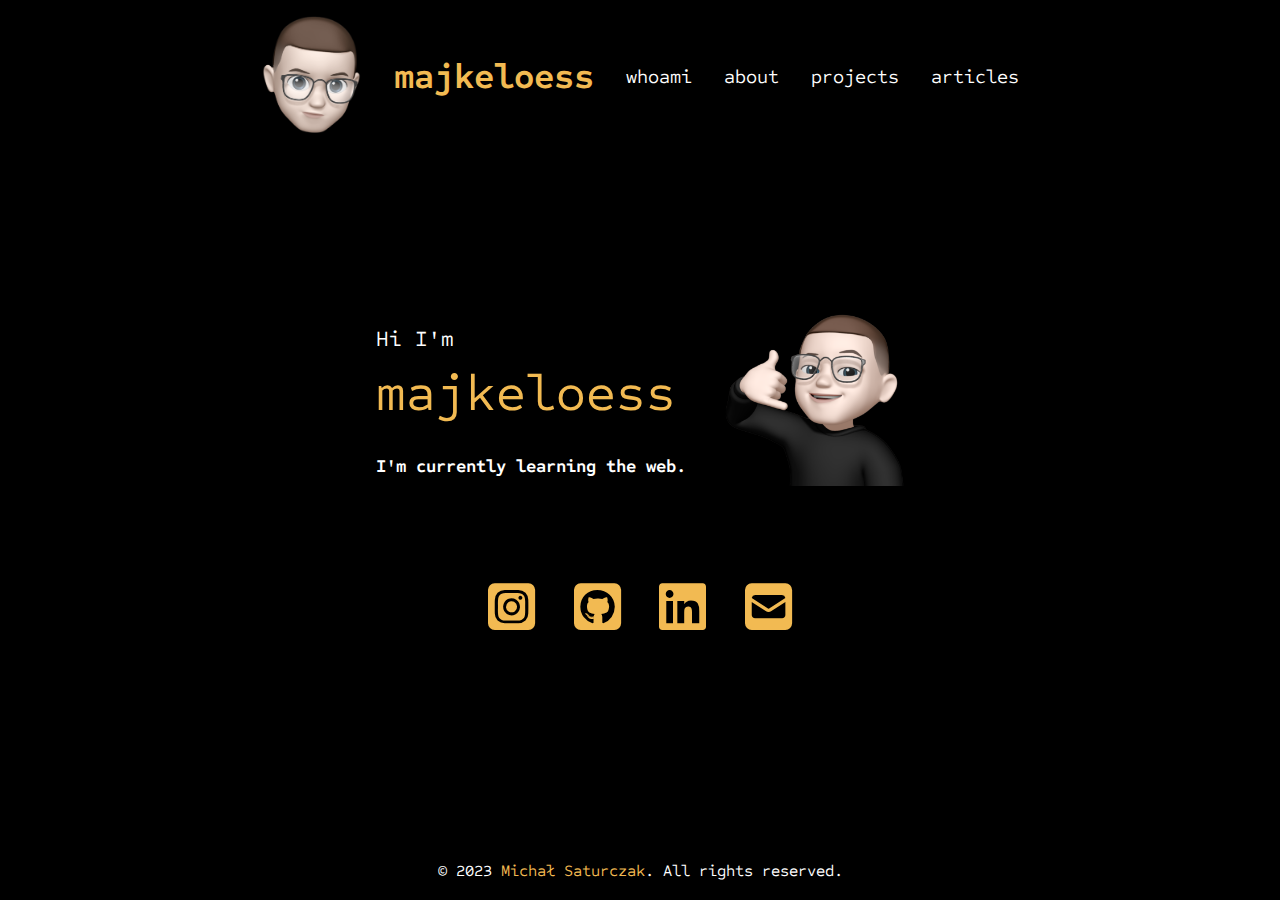
<file: index.html>
<!DOCTYPE html>
<html lang="en">

<head>
      <meta charset="UTF-8">
      <meta name="viewport" content="width=device-width, initial-scale=1.0">
      <meta name="description" content="Michał 'majkeloess' Saturczak page">
      <meta name="google-site-verification" content="RX0w2xWw9QG6UZHlBPaGeil19UFSFvXeK2PNpX9t83A" />
      <meta name="viewport" content="width=device-width, initial-scale=1.0">
      <meta name="robots" content="index, follow">
      <title>majkeloess</title>
      <link rel="icon" type="image/x-icon" href="./images/main_icon.png">
      <link rel="shortcut icon" type="image/x-icon" href="./images/main_icon.png">
      <link rel="stylesheet" href="https://cdnjs.cloudflare.com/ajax/libs/font-awesome/6.4.2/css/all.min.css">
      <link rel="preconnect" href="https://fonts.googleapis.com">
      <link rel="preconnect" href="https://fonts.gstatic.com" crossorigin>
      <link href="https://fonts.googleapis.com/css2?family=Sometype+Mono:ital,wght@0,400;0,500;0,600;0,700;1,400;1,500;1,600;1,700&display=swap"
            rel="stylesheet">
      <link rel="stylesheet" href="./styles/index.css">
</head>

<body>
      <nav class="nav-bar">
            <ul>
                  <li><a href="index.html"><img class="nav-img" src="./images/main_icon.png" alt=""></a></img></li>
                  <li>
                        <h1>
                              <a href="index.html">majkeloess</a>
                        </h1>
                  </li>
                  <li><a class="media-honey" href="./whoami.html">whoami</a></li>
                  <li><a href="./about.html">about</a></li>
                  <li><a href="./projects.html">projects</a></li>
                  <li><a href="./articles.html">articles</a></li>

            </ul>
      </nav>

      <div class="center-container">

            <div class="intros">

                  <section class="intro">
                        <p class="name">Hi I'm
                              <span>majkeloess</span>
                        </p>
                        <h2 class="name-h2">I'm currently learning the web.
                        </h2>
                  </section>
                  <div class="media-text ">
                        <p class="honey">majkeloess</p>
                  </div>
                  <img id="myImage" src="./images/img-main1.png" alt="Pierwsze zdjęcie" onclick="changeImage()">
                  <!-- <img class="img-main animation" src="./images/img-main1.png" alt="">
                        <img class="img-swap animation" src="./images/img-swap1.png" alt=""> -->
            </div>
            <section class="media-links">
                  <ul class="media">
                        <li>
                              <a href="https://www.instagram.com/majkeloess/" target="_blank"> <i
                                          class="fa-brands fa-square-instagram fa-xl" aria-hidden="true"></i><span
                                          class="sr-only">Instagram</span></a>
                        </li>
                        <li>
                              <a href="https://github.com/majkeloess" target="_blank"><i
                                          class="fa-brands fa-square-github fa-xl" aria-hidden="true"></i><span
                                          class="sr-only">Github</span></a>
                        </li>
                        <li>
                              <a href="https://www.linkedin.com/" target="_blank">
                                    <i class="fab fa-linkedin fa-xl" aria-hidden="true"></i><span
                                          class="sr-only">LinkedIn</span></a>
                        </li>
                        <li>
                              <a href="mailto:msaturczakk@gmail.com">
                                    <i class="fa-solid fa-square-envelope fa-xl" aria-hidden="true"></i>
                                    <span class="sr-only">Email</span>
                              </a>
                        </li>
                  </ul>

            </section>
      </div>
      <footer>
            <p><small>&copy; 2023 <span class="honey">Michał Saturczak</span>. All rights reserved.</small></p>
      </footer>
      <script src="./scripts/imgTransition.js"></script>
</body>

</html>
</file>
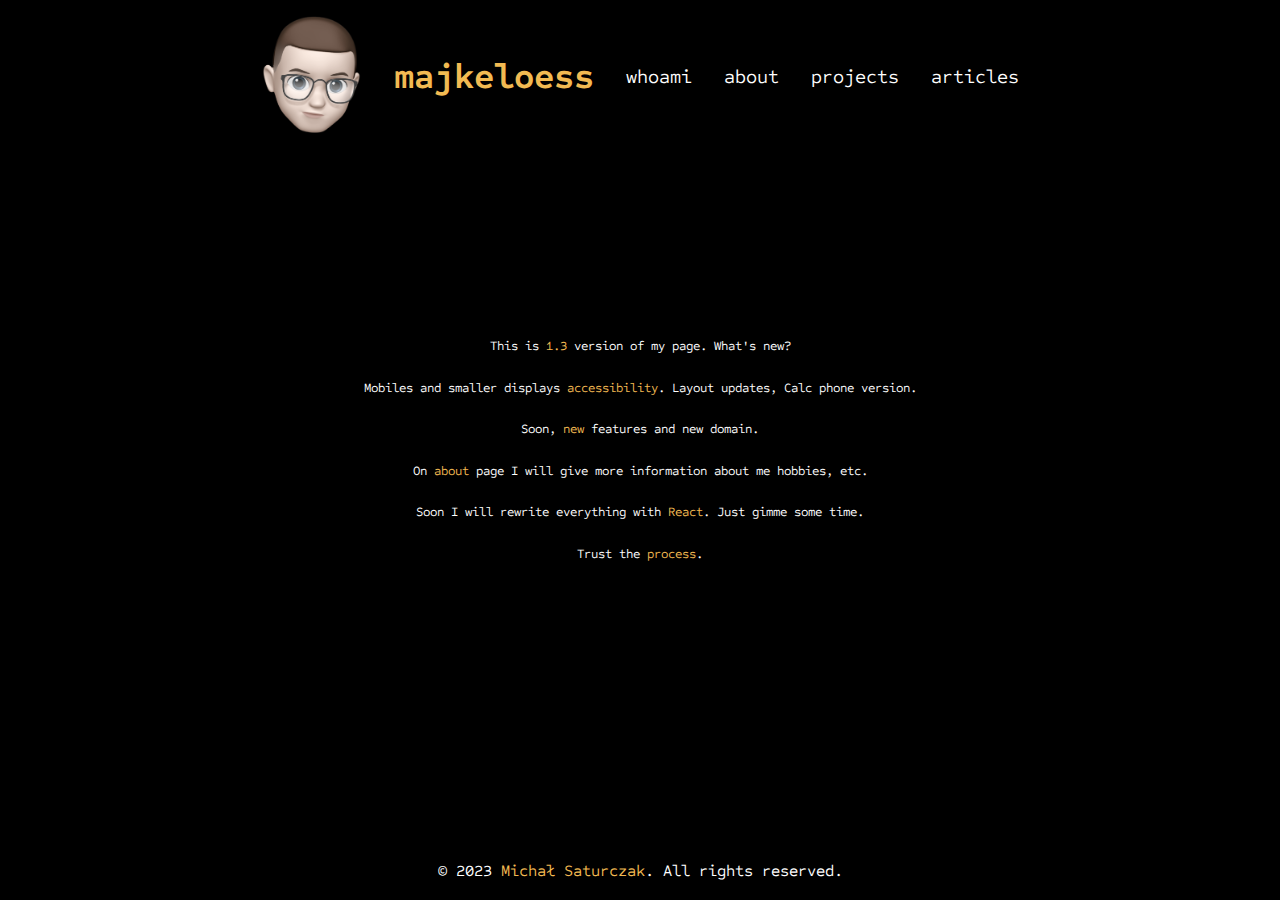
<file: about.html>
<!DOCTYPE html>
<html lang="en">

<head>
      <meta charset="UTF-8">
      <meta name="viewport" content="width=device-width, initial-scale=1.0">
      <link rel="icon" type="image/x-icon" href="./images/main_icon.png">
      <title>about</title>
      <link rel="stylesheet" href="https://cdnjs.cloudflare.com/ajax/libs/font-awesome/6.4.2/css/all.min.css">
      <link rel="preconnect" href="https://fonts.googleapis.com">
      <link rel="preconnect" href="https://fonts.gstatic.com" crossorigin>
      <link href="https://fonts.googleapis.com/css2?family=Sometype+Mono:ital,wght@0,400;0,500;0,600;0,700;1,400;1,500;1,600;1,700&display=swap"
            rel="stylesheet">
      <link rel="stylesheet" href="./styles/about.css">
</head>

<body>
      <nav class="nav-bar">
            <ul>
                  <li><a href="index.html"><img class="nav-img" src="./images/main_icon.png" alt=""></a></img></li>
                  <li>
                        <h1>
                              <a href="index.html">majkeloess</a>
                        </h1>
                  </li>
                  <li><a class="media-honey" href="./whoami.html">whoami</a></li>
                  <li><a href="./about.html">about</a></li>
                  <li><a href="./projects.html">projects</a></li>
                  <li><a href="./articles.html">articles</a></li>

            </ul>
      </nav>
      <div class="center-container">
            <p>
                  This is <span class="honey">1.3</span> version of my page. What's new?
            </p>
            <p>
                  Mobiles and smaller displays <span class="honey">accessibility</span>. Layout updates, Calc phone
                  version.
            </p>
            <p>
                  Soon, <span class="honey">new</span> features and new domain.
            </p>
            <p>
                  On <span class="honey">about</span> page I will give more information about me hobbies, etc.
            </p>
            <p>
                  Soon I will rewrite everything with <span class="honey">React</span>. Just gimme some time.
            </p>
            <p>
                  Trust the <span class="honey">process</span>.
            </p>
      </div>
      <footer>
            <p><small>&copy; 2023 <span class="honey">Michał Saturczak</span>. All rights reserved.</small></p>
      </footer>
</body>

</html>
</file>
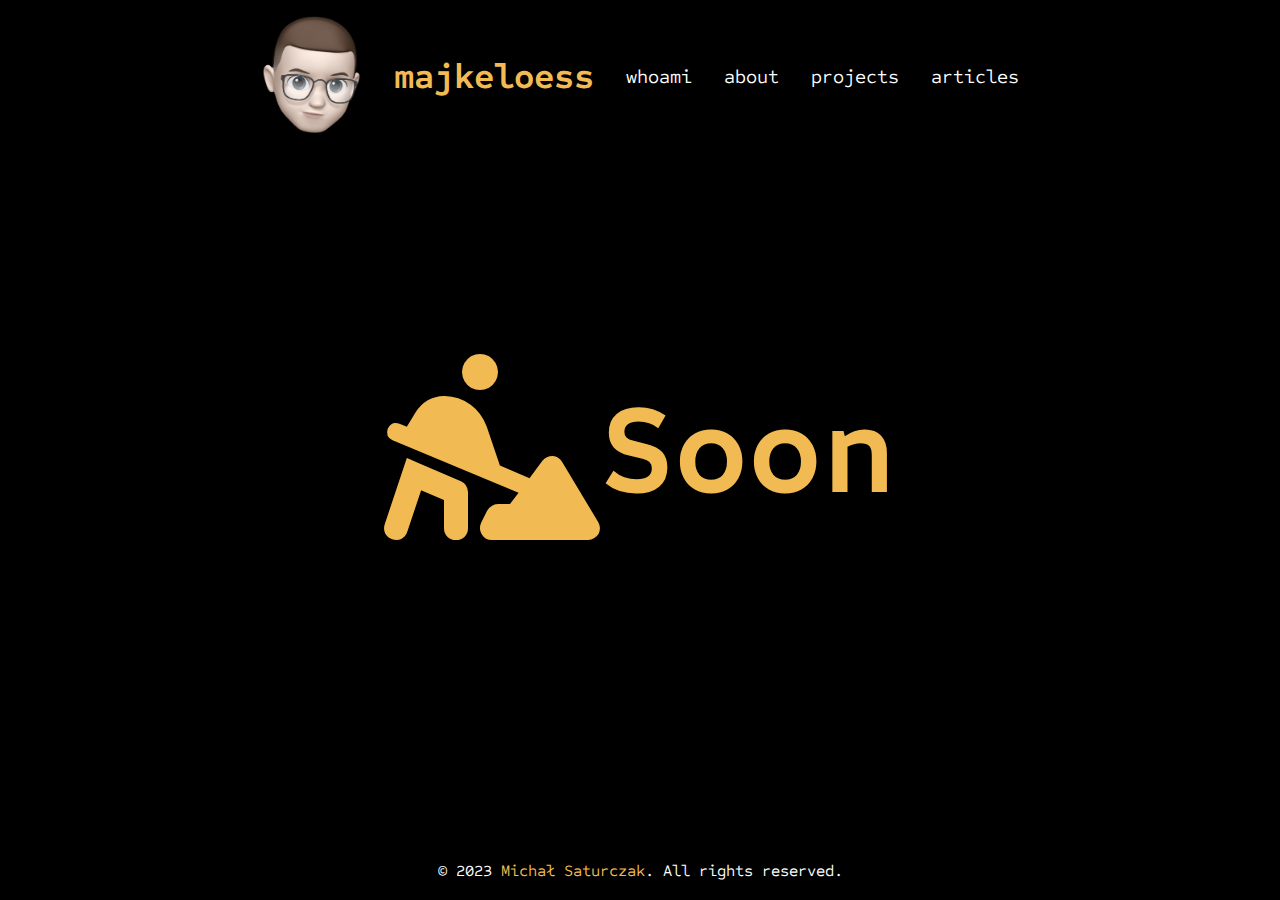
<file: articles.html>
<!DOCTYPE html>
<html lang="en">

<head>
      <meta charset="UTF-8">
      <meta name="viewport" content="width=device-width, initial-scale=1.0">
      <link rel="icon" type="image/x-icon" href="./images/main_icon.png">
      <title>articles
      </title>
      <link rel="stylesheet" href="https://cdnjs.cloudflare.com/ajax/libs/font-awesome/6.4.2/css/all.min.css">
      <link rel="preconnect" href="https://fonts.googleapis.com">
      <link rel="preconnect" href="https://fonts.gstatic.com" crossorigin>
      <link href="https://fonts.googleapis.com/css2?family=Sometype+Mono:ital,wght@0,400;0,500;0,600;0,700;1,400;1,500;1,600;1,700&display=swap"
            rel="stylesheet">
      <link rel="stylesheet" href="./styles/articles.css">
</head>

<body>
      <nav class="nav-bar">
            <ul>
                  <li><a href="index.html"><img class="nav-img" src="./images/main_icon.png" alt=""></a></img></li>
                  <li>
                        <h1>
                              <a href="index.html">majkeloess</a>
                        </h1>
                  </li>
                  <li><a class="media-honey" href="./whoami.html">whoami</a></li>
                  <li><a href="./about.html">about</a></li>
                  <li><a href="./projects.html">projects</a></li>
                  <li><a href="./articles.html">articles</a></li>

            </ul>
      </nav>
      <div class="soon">
            <h1>
                  <i class="fa-solid fa-person-digging fa-xl"></i>Soon
            </h1>
      </div>

      <footer>
            <p><small>&copy; 2023 <span class="honey">Michał Saturczak</span>. All rights reserved.</small></p>
      </footer>
</body>

</html>
</file>
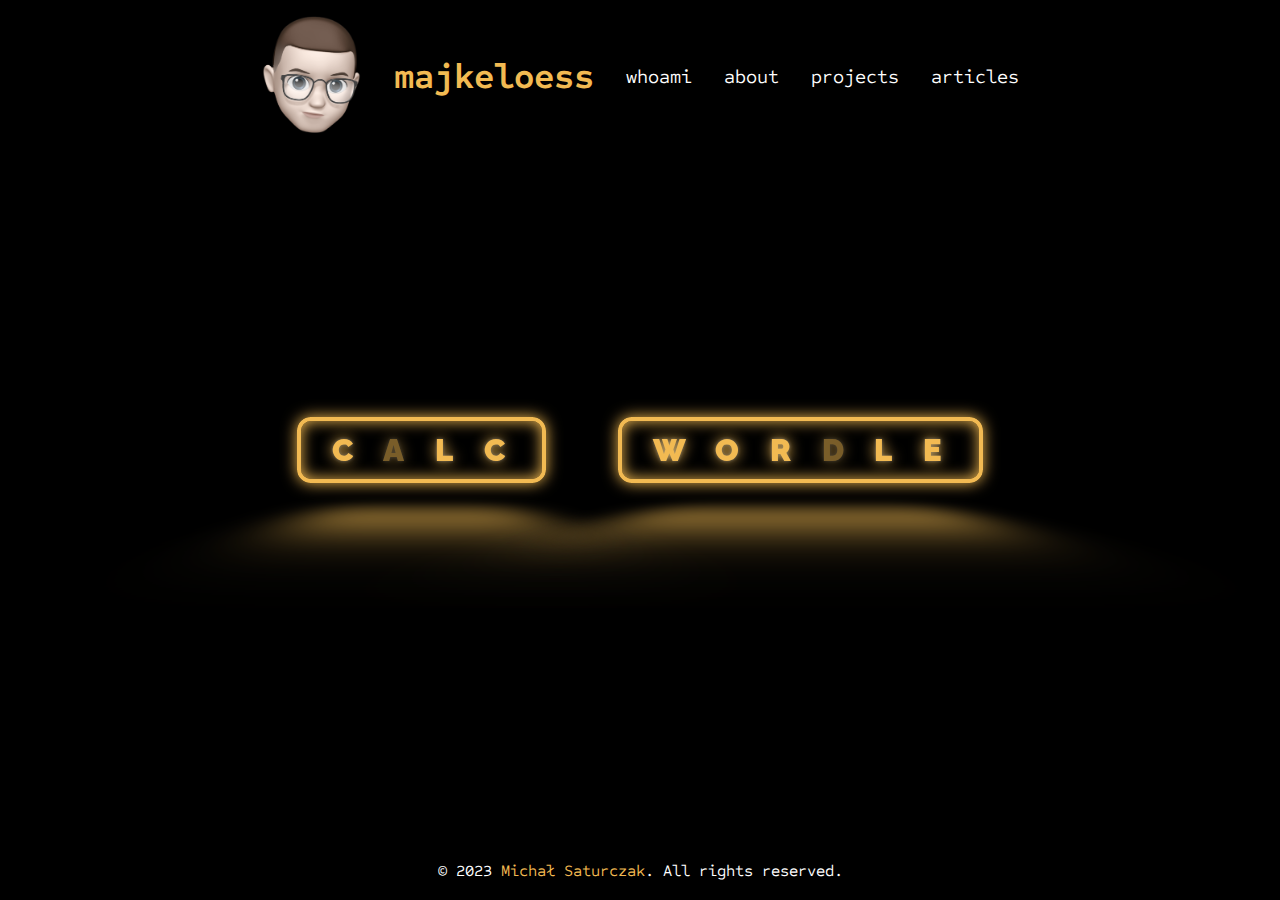
<file: projects.html>
<!DOCTYPE html>
<html lang="en">

<head>
      <meta charset="UTF-8">
      <meta name="viewport" content="width=device-width, initial-scale=1.0">
      <link rel="icon" type="image/x-icon" href="./images/main_icon.png">
      <title>projects</title>
      <link rel="stylesheet" href="https://cdnjs.cloudflare.com/ajax/libs/font-awesome/6.4.2/css/all.min.css">
      <link rel="preconnect" href="https://fonts.googleapis.com">
      <link rel="preconnect" href="https://fonts.gstatic.com" crossorigin>
      <link href="https://fonts.googleapis.com/css2?family=Sometype+Mono:ital,wght@0,400;0,500;0,600;0,700;1,400;1,500;1,600;1,700&display=swap"
            rel="stylesheet">
      <link rel="stylesheet" href="./styles/projects.css">
</head>

<body>
      <nav class="nav-bar">
            <ul>
                  <li><a href="index.html"><img class="nav-img" src="./images/main_icon.png" alt=""></a></img></li>
                  <li>
                        <h1>
                              <a href="index.html">majkeloess</a>
                        </h1>
                  </li>
                  <li><a class="media-honey" href="./whoami.html">whoami</a></li>
                  <li><a href="./about.html">about</a></li>
                  <li><a href="./projects.html">projects</a></li>
                  <li><a href="./articles.html">articles</a></li>

            </ul>
      </nav>
      <section class="projects">
            <ul class="projects-list">
                  <li><button class='glowing-btn'><span class='glowing-txt'>C<span
                                          class='faulty-letter'>A</span>LC</span></button></li>
                  <li><button class='glowing-btn'><span class='glowing-txt'>WOR<span
                                          class='faulty-letter'>D</span>LE</span></button></li>
            </ul>
      </section>
      <footer>
            <p><small>&copy; 2023 <span class="honey">Michał Saturczak</span>. All rights reserved.</small></p>
      </footer>
      <script type="module" src="./scripts/buttons.js"></script>
</body>

</html>
</file>
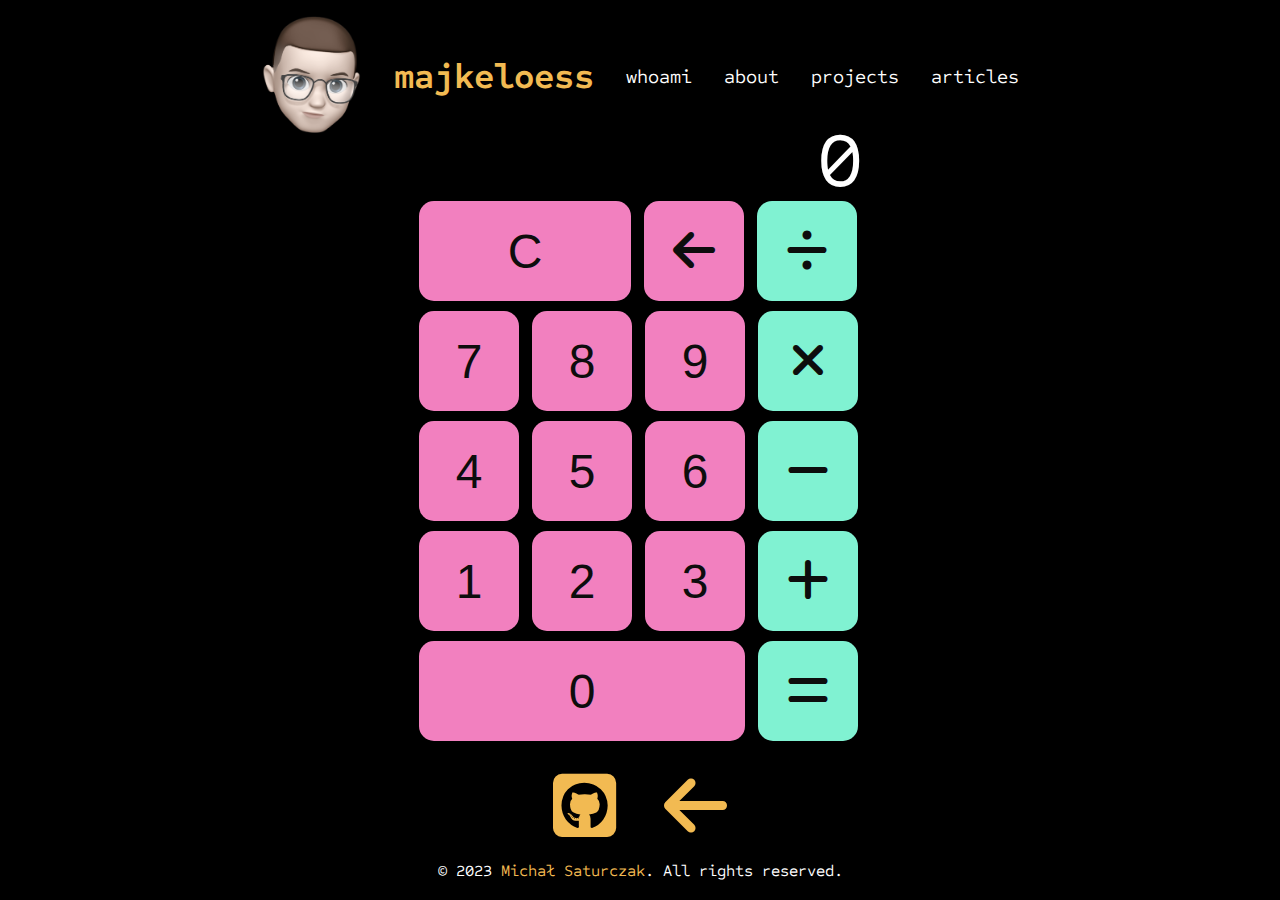
<file: projects0.html>
<!DOCTYPE html>
<html lang="en">

<head>
      <meta charset="UTF-8">
      <meta name="viewport" content="width=device-width, initial-scale=1.0">
      <link rel="icon" type="image/x-icon" href="./images/main_icon.png">
      <title>calculator </title>
      <link rel="stylesheet" href="https://cdnjs.cloudflare.com/ajax/libs/font-awesome/6.4.2/css/all.min.css">
      <link rel="preconnect" href="https://fonts.googleapis.com">
      <link rel="preconnect" href="https://fonts.gstatic.com" crossorigin>
      <link href="https://fonts.googleapis.com/css2?family=Sometype+Mono:ital,wght@0,400;0,500;0,600;0,700;1,400;1,500;1,600;1,700&display=swap"
            rel="stylesheet">
      <link rel="stylesheet" href="./styles/projects-calc.css">
</head>

<body>
      <nav class="nav-bar">
            <ul>
                  <li><a href="index.html"><img class="nav-img" src="./images/main_icon.png" alt=""></a></img></li>
                  <li>
                        <h1>
                              <a href="index.html">majkeloess</a>
                        </h1>
                  </li>
                  <li><a class="media-honey" href="./whoami.html">whoami</a></li>
                  <li><a href="./about.html">about</a></li>
                  <li><a href="./projects.html">projects</a></li>
                  <li><a href="./articles.html">articles</a></li>

            </ul>
      </nav>

      <div class="calculator">
            <div class="display-area">
                  <p class="output"></p>
            </div>
            <div class="calculator-area">
                  <div class="button-area">
                        <button class="c">C</button>
                        <button class="arrow"><span class="fa-solid fa-arrow-left"></span></button>
                        <button class="divide"><span class="fa-solid fa-divide"></span></button>
                        <!-- line -->
                        <button class="seven">7</button>
                        <button class="eight">8</button>
                        <button class="nine">9</button>
                        <button class="multiply"><span class="fa-solid fa-xmark"></span></button>
                        <!-- line -->
                        <button class="four">4</button>
                        <button class="five">5</button>
                        <button class="six">6</button>
                        <button class="substract"><span class="fa-solid fa-minus"></span></button>
                        <!-- line -->
                        <button class="one">1</button>
                        <button class="two">2</button>
                        <button class="three">3</button>
                        <button class="add">
                              <spi class="fa-solid fa-plus"></span>
                        </button>
                        <!-- line -->
                        <button class="zero">0</button>
                        <button class="equal"><span class="fa-solid fa-equals"></span></button>
                  </div>
            </div>
      </div>
      <section class="media-links">
            <ul class="media">

                  <li>
                        <a href="https://github.com/majkeloess/calculator" target="_blank"><i
                                    class="fa-brands fa-square-github fa-xl" aria-hidden="true"></i><span
                                    class="sr-only">Github</span></a>
                  </li>
                  <li>
                        <a href="./projects.html"> <i class="fa-solid fa-arrow-left fa-xl" aria-hidden="true"></i><span
                                    class="sr-only">Go back</span></a>
                  </li>
            </ul>
      </section>

      <footer>
            <p><small>&copy; 2023 <span class="honey">Michał Saturczak</span>. All rights reserved.</small></p>
      </footer>
      <script type="module" src="./scripts/calculatorEngine.js"></script>
</body>

</html>
</file>
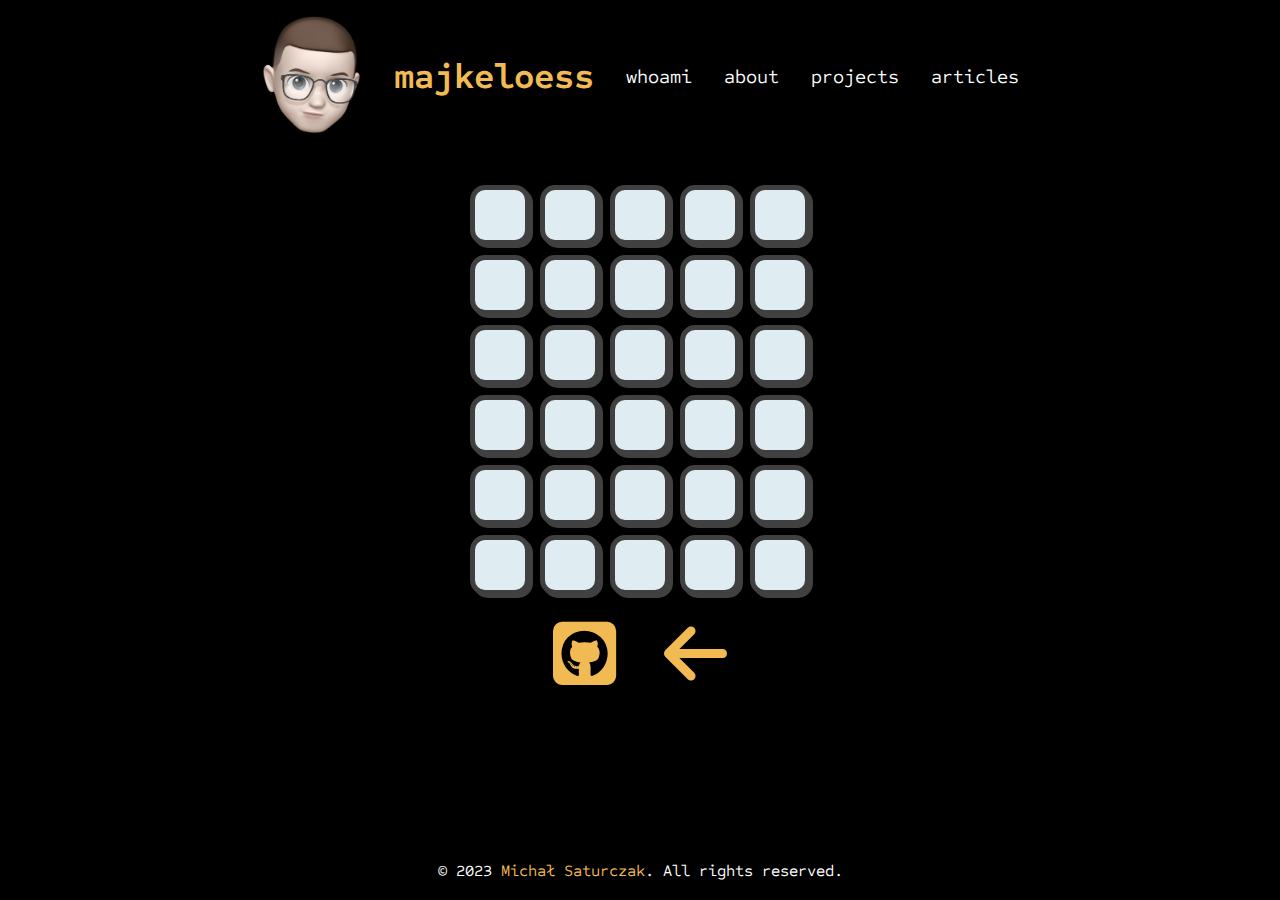
<file: projects1.html>
<!DOCTYPE html>
<html lang="en">

<head>
      <meta charset="UTF-8">
      <meta name="viewport" content="width=device-width, initial-scale=1.0">
      <link rel="icon" type="image/x-icon" href="./images/main_icon.png">
      <title>wordle</title>
      <link rel="stylesheet" href="https://cdnjs.cloudflare.com/ajax/libs/font-awesome/6.4.2/css/all.min.css">
      <link rel="preconnect" href="https://fonts.googleapis.com">
      <link rel="preconnect" href="https://fonts.gstatic.com" crossorigin>
      <link href="https://fonts.googleapis.com/css2?family=Sometype+Mono:ital,wght@0,400;0,500;0,600;0,700;1,400;1,500;1,600;1,700&display=swap"
            rel="stylesheet">
      <link rel="stylesheet" href="./styles/projects-wordle.css">
</head>

<body>
      <nav class="nav-bar">
            <ul>
                  <li><a href="index.html"><img class="nav-img" src="./images/main_icon.png" alt=""></a></img></li>
                  <li>
                        <h1>
                              <a href="index.html">majkeloess</a>
                        </h1>
                  </li>
                  <li><a class="media-honey" href="./whoami.html">whoami</a></li>
                  <li><a href="./about.html">about</a></li>
                  <li><a href="./projects.html">projects</a></li>
                  <li><a href="./articles.html">articles</a></li>

            </ul>
      </nav>
      <div class="center-container">
            <div class="media-warn">
                  <p>
                        Game don't <span class="honey">work</span> on phones.
                  </p>
                  <p>
                        Comeback on computer or check my <span class="honey">Github</span> repo.
                  </p>
            </div>
            <div class="wordle">
                  <section class="play-area">
                        <div class="letter"></div>
                        <div class="letter"></div>
                        <div class="letter"></div>
                        <div class="letter"></div>
                        <div class="letter"></div>
                        <div class="letter"></div>
                        <div class="letter"></div>
                        <div class="letter"></div>
                        <div class="letter"></div>
                        <div class="letter"></div>
                        <div class="letter"></div>
                        <div class="letter"></div>
                        <div class="letter"></div>
                        <div class="letter"></div>
                        <div class="letter"></div>
                        <div class="letter"></div>
                        <div class="letter"></div>
                        <div class="letter"></div>
                        <div class="letter"></div>
                        <div class="letter"></div>
                        <div class="letter"></div>
                        <div class="letter"></div>
                        <div class="letter"></div>
                        <div class="letter"></div>
                        <div class="letter"></div>
                        <div class="letter"></div>
                        <div class="letter"></div>
                        <div class="letter"></div>
                        <div class="letter"></div>
                        <div class="letter"></div>
                  </section>
            </div>
            <section class="media-links">
                  <ul class="media">

                        <li>
                              <a href="https://github.com/majkeloess/wordleGame" target="_blank"><i
                                          class="fa-brands fa-square-github fa-xl" aria-hidden="true"></i><span
                                          class="sr-only">Github</span></a>
                        </li>
                        <li>
                              <a href="./projects.html"> <i class="fa-solid fa-arrow-left fa-xl"
                                          aria-hidden="true"></i><span class="sr-only">Go back</span></a>
                        </li>
                  </ul>
            </section>
      </div>
      <footer>
            <p><small>&copy; 2023 <span class="honey">Michał Saturczak</span>. All rights reserved.</small></p>
      </footer>
      <script type="module" src="./scripts/wordleEngine.js"></script>
</body>

</html>
</file>
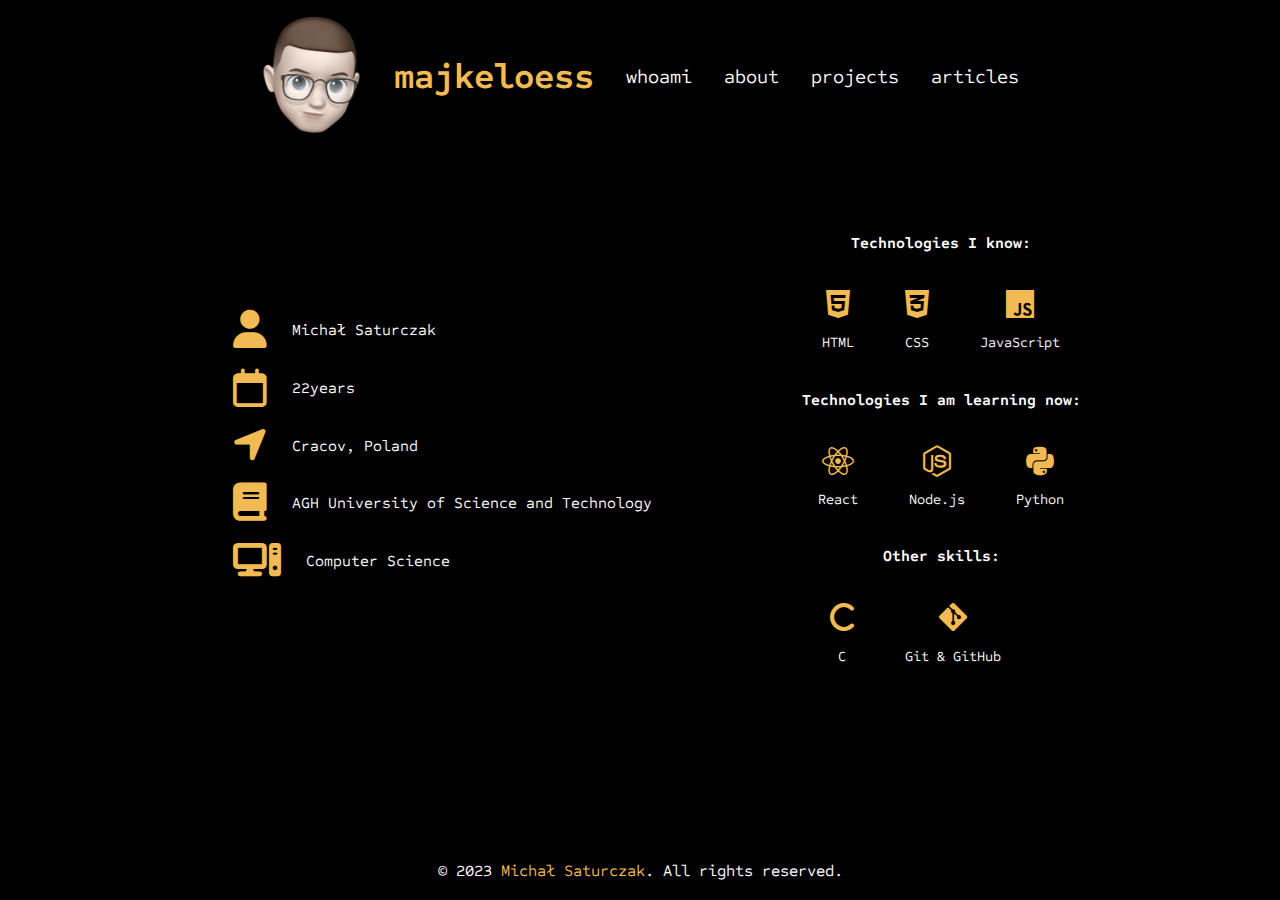
<file: whoami.html>
<!DOCTYPE html>
<html lang="en">

<head>
      <meta charset="UTF-8">
      <meta name="viewport" content="width=device-width, initial-scale=1.0">
      <link rel="icon" type="image/x-icon" href="./images/main_icon.png">
      <title>whoami</title>
      <link rel="stylesheet" href="https://cdnjs.cloudflare.com/ajax/libs/font-awesome/6.4.2/css/all.min.css">
      <link rel="preconnect" href="https://fonts.googleapis.com">
      <link rel="preconnect" href="https://fonts.gstatic.com" crossorigin>
      <link href="https://fonts.googleapis.com/css2?family=Sometype+Mono:ital,wght@0,400;0,500;0,600;0,700;1,400;1,500;1,600;1,700&display=swap"
            rel="stylesheet">
      <link rel="stylesheet" href="./styles/whoami.css">
</head>

<body>
      <nav class="nav-bar">
            <ul>
                  <li><a href="index.html"><img class="nav-img" src="./images/main_icon.png" alt=""></a></img></li>
                  <li>
                        <h1>
                              <a href="index.html">majkeloess</a>
                        </h1>
                  </li>
                  <li><a class="media-honey" href="./whoami.html">whoami</a></li>
                  <li><a href="./about.html">about</a></li>
                  <li><a href="./projects.html">projects</a></li>
                  <li><a href="./articles.html">articles</a></li>

            </ul>
      </nav>
      <div class="center-other">

            <section class="general-info">
                  <ul>
                        <li class="info-item">
                              <i class="fa-solid fa-user fa-xl"></i>
                              <p>Michał Saturczak</p>
                        </li>
                        <li class="info-item">
                              <i class="fa-regular fa-calendar fa-xl"></i>
                              <p>22years</p>
                        </li>
                        <li class="info-item">
                              <i class="fa-solid fa-location-arrow fa-xl"></i>
                              <p>Cracov, Poland</p>
                        </li>
                        <li class="info-item">
                              <i class="fa-solid fa-book fa-xl"></i>
                              <p>AGH University of Science and Technology</p>
                        </li>
                        <li class="info-item">
                              <i class="fa-solid fa-computer fa-xl"></i>
                              <p>Computer Science</p>
                        </li>
                  </ul>
            </section>
            <div class="tech">
                  <section class="technologies">
                        <h2>Technologies I know:</h2>
                        <ul class="technologies-list">
                              <li class="technologies-list-item"><i class="fa-brands fa-html5"></i>
                                    <p>HTML</p>
                              </li>
                              <li class="technologies-list-item"><i class="fa-brands fa-css3-alt"></i>
                                    <p>CSS</p>
                              </li>
                              <li class="technologies-list-item"><i class="fa-brands fa-js"></i>
                                    <p>JavaScript</p>
                              </li>
                              <!-- <li class="technologies-list-item">
                                    <i class="fa-solid fa-c"></i>
                                    <p>C</p>
                              </li> -->
                        </ul>
                  </section>
                  <section class="technologies-learning">
                        <h2>Technologies I am learning now:</h2>
                        <ul class="technologies-learning-list">
                              <li class="technologies-learning-list-item">
                                    <i class="fa-brands fa-react"></i>
                                    <p>React</p>
                              </li>
                              <li class="technologies-learning-list-item">
                                    <i class="fa-brands fa-node-js"></i>
                                    <p>Node.js</p>
                              </li>
                              <li class="technologies-learning-list-item">
                                    <i class="fa-brands fa-python"></i>
                                    <p>Python</p>
                              </li>
                              <!-- <li class="technologies-learning-list-item">
                                          <p>C++</p>
                                    </li> -->
                        </ul>
                  </section>
                  <section class="other">
                        <h2>Other skills:</h2>
                        <ul class="other-list">
                              <li class="other-list-item">
                                    <i class="fa-solid fa-c"></i>
                                    <p>C</p>
                              </li>
                              <li class="other-list-item">
                                    <i class="fa-brands fa-git-alt"></i>
                                    <p>Git & GitHub</p>
                              </li>
                              <li class="other-list-item"></li>
                        </ul>
                  </section>
            </div>
      </div>


      <footer>
            <p><small>&copy; 2023 <span class="honey">Michał Saturczak</span>. All rights reserved.</small></p>
      </footer>
</body>

</html>
</file>
<file: styles/index.css>
@import "./nRoot.css";

.intros{
      display: flex;
      align-items: center;
      justify-content: center;
      gap: 3vw;
      padding: 5vw;
}

.intros img{
      max-width: 14vw;      
}

.intro{
      max-width: 40vw;
      text-align: left;
}
.name-h2{
      font-size: 1.4vw;
}

.intro p {
      font-size: 1vw;
      line-height: 1.5;
}

.media-text{
      display: none;
}

.intro .name {
      font-size: 1.7vw;
}

.name span {
      font-size: 4vw;
      color: var(--honey);
      display: block;
      font-weight: 300;
}
.media{
      list-style-type: none;
      padding: 0;
      margin: 2rem 0;
      display: flex;
      flex-flow: row wrap;
      justify-content: center;
      gap: 3vw;
      font-size: 2.8vw;
}

.media-links .media li a i{
      color: var(--honey);
}

.media-links .media li a i:hover{
      color: white;
}

@media (max-width: 700px){
      .center-container{
            margin: 0;
            padding: 0;
      }
      .intro .name span{
            font-size: 8.5vw;
            display: none;
      }
      .name {
            font-size: 20vw;
            display: none;
      }
      .honey{
            margin: 0;
      }
      .media-text{
            display: flex;
            font-size: 12vw;
            margin-bottom: 2vh;
      }
      
      .name-h2{
            font-size: 2.2vw;
            display: none;
      }

      .intros{
            flex-direction: column;
            padding: 0;
      }
      .intros img{
            max-width: 60vw;
      }
      .media{
            font-size: 10vw;
      }
}
</file>
<file: styles/about.css>
@import "./nRoot.css";

.center-container{
      font-size: 1vw;
}

@media (max-width: 900px){
      .center-container{
            font-size: 3.5vw;
            text-align: center;
      }
}
</file>
<file: styles/articles.css>
@import './nRoot.css';

.soon {
      display: flex;
      align-items: center;
      justify-content: center;
      color: var(--honey);
      font-size: 5vw; 
      flex-grow: 1;
      max-width: 100%; 
      max-height: 100vh; 
}
    
@media (max-width: 900px){
      .soon{
            font-size: 8vw;
      }
}
</file>
<file: styles/projects.css>
@import "./nRoot.css";
@import "./projectsButtonStyling.css";

.projects{
      display: flex;
      justify-content: center;
      align-items: center;
}

.projects-list{
      display: flex;
      flex-direction: row;
      justify-content: space-around;
      max-width: 100%; 
      max-height: 100vh;
      margin: 0;
      padding: 0;
}
.projects-list li{
      list-style-type: none;
      font-size: 1.2vw;
      padding: 0px;
      margin: 4vh;
}

@media (max-width: 600px){
      .projects-list{
            flex-direction: column;
            justify-content: space-between;
            align-items: center;
      }

      .projects-list li{
            font-size: 7vw;
            margin: 3rem;
      }
      
}
</file>
<file: styles/projects-calc.css>
@import './nRoot.css';

:root {
      --dark-pink:#F280BF;
      --light-pink:#F1AEF2;
      --blue:#ACB7F2;
      --light-green:#99F2E9;
      --dark-green:#80F2D2;
      --font-r: 'Roboto Mono', monospace;
}
html {
      box-sizing: border-box;
}

body {
      margin: 0;
      padding: 0;
      background-color: black;
      display: flex;
      flex-direction: column;
      align-items: center;
      justify-content: center;
}

.calculator{
      margin-top: 80px;
}

.calculator-area {
      display: flex;
      flex-wrap: wrap;
      max-width: 446px;
      max-height: 600px;
}
.display-area{
      width: 446px;
      height: 85px;
      color: white;
      font-size: 300%;
      font-family: var(--font);
      text-align: end;
      /* margin: 10px 10px 10px 10px; */
}
.output{
      padding: 0;
      margin: 0;
      font-size: 5rem;
}

button {
      background-color: var(--dark-pink);
      /* Green */
      border: none;
      color: var(--black);
      text-align: center;
      text-decoration: none;
      display: inline-block;
      /* padding: 5px 5px 5px 5px; */
      margin: 4px 2px 6px 2px;
      font-size: 300%;
      width: 100px;
      height: 100px;
      border-radius: 15px;
      cursor: pointer;
      transition: background-color 0.5s ease;
}
button:hover{
      background-color: var(--light-pink);
}
.divide, .multiply, .substract, .add, .equal {
      background-color: var(--dark-green);
}
.divide:hover, .multiply:hover, .substract:hover, .add:hover, .equal:hover {
      background-color: var(--light-green);
}
/* BUTTON SIZING */
.c {
      width: 212px;
      height: 100px;
}
.zero {
      width: 326px;
      height: 100px;
}
*,
*::before,
*::after {
      box-sizing: inherit;
}

.media{
      list-style-type: none;
      padding: 0;
      margin: 2rem 0;
      display: flex;
      flex-flow: row wrap;
      justify-content: center;
      gap: 3rem;
      font-size: 3rem;
}

.media-links .media li a i{
      color: var(--honey);
}

.media-links .media li a i:hover{
      color: white;
}

@media (max-width: 900px){
      button{
            width: 50px;
            height: 50px;
            font-size: 170%;
            margin: 6px 1px 2px 1px;
            border-radius: 10px;
            padding: 0;
      }
      .calculator{
            margin-top: 0px;
      }
      .c {
            width: 110px;
            height: 50px;
      }
      .zero {
            width: 172px;
            height: 50px;
      }
      .button-area{
            width: 240px;
      }
      .calculator-area {
            display: block;
            width: 240px;
            height: 290px;
            justify-content: center;
            align-items: center;
      }
      .output{
            font-size: 2.5rem;
      }
      .display-area{
            width: 230px;
            height: 40px;
            color: white;
            font-family: var(--font);
            text-align: end;
            /* margin: 10px 10px 10px 10px; */
      }
}
</file>
<file: styles/projects-wordle.css>
@import './nRoot.css';

:root{
      /* Color Theme Swatches in Hex */
      --darkblue: #0B7ABF;
      --blue: #44AFF2;
      --light-blue: #41AED9;
      --light-gray: #DFEDF2;
      --gray: #404040;
      --font-r: 'Playpen Sans', cursive;
}

.body {
      font-family: sans-serif;
}

.media-warn{
      display: none;
}

.play-area{
      display: grid;
      grid-template-columns: repeat(5, 1fr);
      grid-template-rows: repeat(6, 1fr);
      grid-column-gap: 10px;
      grid-row-gap: 10px;

}

.letter {
      width: 60px;
      height: 60px;
      border-radius: 15px;
      background-color: var(--light-gray);
      font-family: var(--font-r);
      font-size: 35px;
      text-align: center;
      text-decoration: none;
      color: var(--gray);
      box-shadow: var(--gray) 3px 3px 0 0;
      border: 5px solid var(--gray);
      font-weight: 800;

}

.good {
      background-color: green;
      color: white;
}
    
.not-in-place {
      background-color: goldenrod;
      color: white;
}
    
.bad {
      background-color: #888;
      color: white; 
}

.not-word {
      animation: flash 1s;
}
    
    /* flashes red border and then fades back to gray */
@keyframes flash {
      5% {
        border-color: crimson;
        box-shadow: crimson 6px 6px 0 0;
      }
    
      100% {
        border-color: var(--gray);
      }
}

.media{
      list-style-type: none;
      padding: 0;
      margin: 2rem 0;
      display: flex;
      flex-flow: row wrap;
      justify-content: center;
      gap: 3rem;
      font-size: 3rem;
}

.media-links .media li a i{
      color: var(--honey);
}

.media-links .media li a i:hover{
      color: white;
}

@media (max-width: 900px){
      .wordle{
            display: none;
      }
      .media-warn{
            display: flex;
            flex-direction: column;
            justify-content: center;
            align-items: center;
            font-size: 3vw;
      }
}
</file>
<file: styles/whoami.css>
@import "./nRoot.css";

.center-other{
      display: flex;
      align-items: center;
      justify-content: space-evenly;
      flex-grow: 1;
      max-width: 100%; 
      max-height: 100vh;
      padding: 50px;
}
/* geninf */
.general-info{
      display: flex;
      align-items: center;
      justify-content: space-between;
}
.general-info ul li { 
      list-style-type: none;
}

.general-info ul li i {
      color: var(--honey);
}

.info-item {
      display: flex;
      align-items: center;
}
    
.info-item i {
      margin-right: 2vw;
      font-size: 3vw;
}
.info-item p{
      font-size: 1.2vw;
}
.info-item {
      margin-bottom: 1vh;
}


/* tech */
.tech {
      display: flex;
      align-items: center;
      justify-content: center;
      flex-direction: column;
}
.technologies, .technologies-learning, .other{
      margin: 0.5vw;
}
.technologies-list, .technologies-learning-list, .other-list{
      list-style-type: none;
      
}

h2{
      margin-bottom: 4vh;
      font-size: 1.2vw;
      text-align: center;
}
.technologies-list li i, .technologies-learning-list li i, .other-list li i{
      color: var(--honey);
      font-size: 2.5vw;
}
.technologies-list li p, .technologies-learning-list li p, .other-list li p{
      font-size: 1.1vw;
}

.technologies-list, .technologies-learning-list, .other-list {
      margin: 0;
      padding: 0;
      list-style-type: none;
      display: flex;
      flex-flow: row wrap;
      justify-content: center;
      align-items: center;
      column-gap: 4vw;
}

.technologies-list li,
.technologies-learning-list li,
.other-list li{
  text-align: center; 
}

@media (max-width: 650px){
      h2{
            font-size: 3vw;
            margin: 0.8rem;
      }
      .center-other{
            flex-direction: column;
            align-items: center;
            justify-content: center;
            margin-bottom: 5vh;
      }
      .info-item i{
            font-size: 5vw;
      }
      .info-item p{
            font-size: 3vw;
      }
      .technologies-list li i, .technologies-learning-list li i, .other-list li i{
            font-size: 10vw;
      }
      .technologies-list li p, .technologies-learning-list li p, .other-list li p{
            font-size: 3vw;
      }
      .other{
            display: none;
      }
}
</file>
